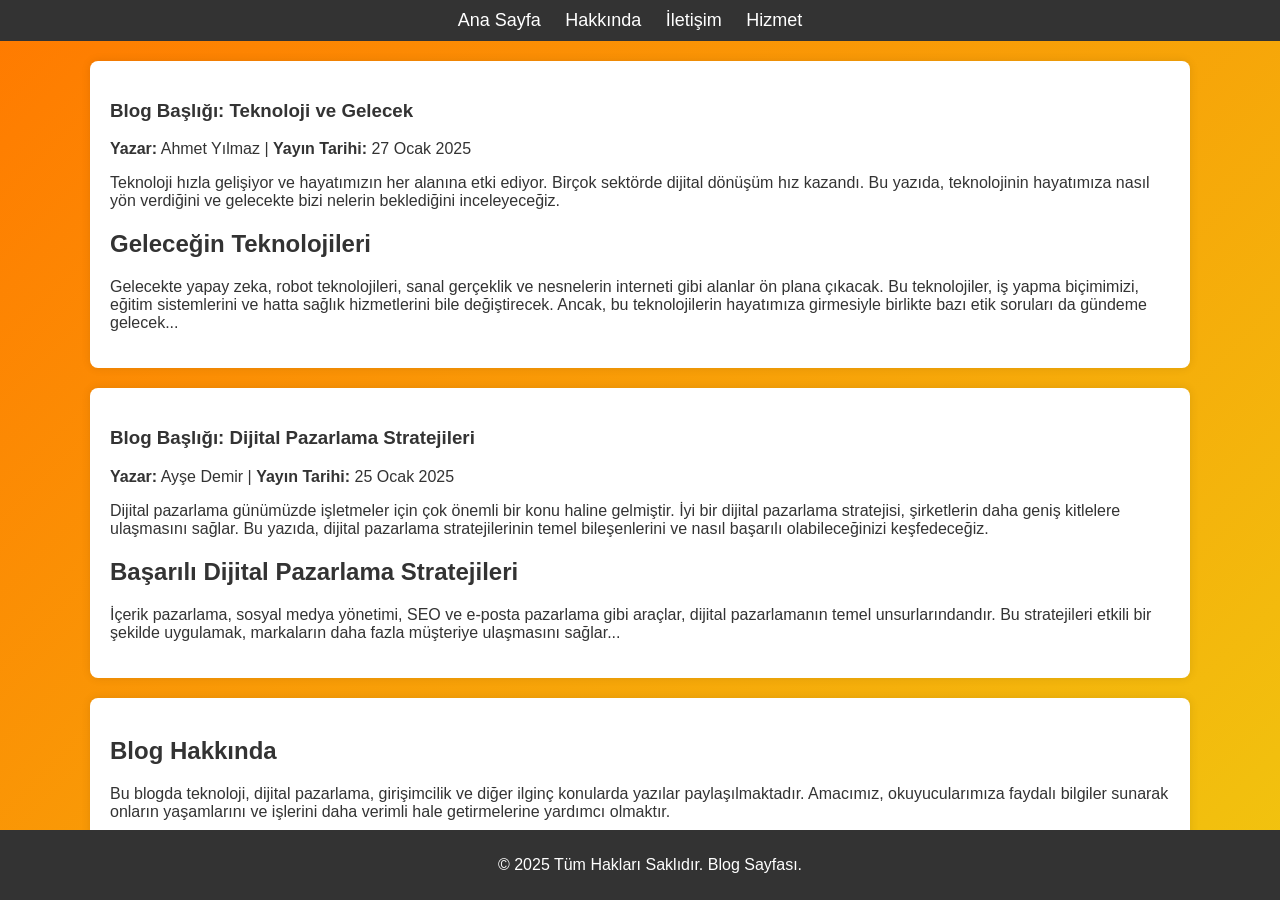
<file: blog.html>
<!DOCTYPE html>
<html lang="tr">
<head>
    <meta charset="UTF-8">
    <meta name="viewport" content="width=device-width, initial-scale=1.0">
    <title>Blog Sayfası</title>
    <style>
        /* Temel Stiller */
        body {
            font-family: Arial, sans-serif;
            margin: 0;
            padding: 0;
            background: linear-gradient(135deg, #ff7a00, #f1c40f); /* Renkli arka plan */
            color: #333;
        }

        header {
            background-color: #333;
            color: white;
            padding: 10px 0;
            text-align: center;
        }

        nav ul {
            list-style-type: none;
            margin: 0;
            padding: 0;
        }

        nav ul li {
            display: inline;
            margin-right: 20px;
        }

        nav ul li a {
            color: white;
            text-decoration: none;
            font-size: 18px;
        }

        nav ul li a:hover {
            text-decoration: underline;
        }

        /* Main Area */
        main {
            padding: 20px;
            max-width: 1100px;
            margin: 0 auto;
        }

        article {
            background-color: white;
            margin-bottom: 20px;
            padding: 20px;
            border-radius: 8px;
            box-shadow: 0 0 10px rgba(0, 0, 0, 0.1);
        }

        article h1 {
            color: #333;
        }

        /* Hakkında */
        #about {
            background-color: white;
            padding: 20px;
            border-radius: 8px;
            box-shadow: 0 0 10px rgba(0, 0, 0, 0.1);
            margin-bottom: 20px;
        }

        /* Footer */
        footer {
            background-color: #333;
            color: white;
            text-align: center;
            padding: 10px;
            position: fixed;
            width: 100%;
            bottom: 0;
        }
    </style>
</head>
<body>
    <header>
        <nav>
            <ul>
                <li><a href="index.html">Ana Sayfa</a></li>
                <li><a href="about.html">Hakkında</a></li>
                <li><a href="contact.html">İletişim</a></li>
                <li><a href="services.html">Hizmet</a></li>


            </ul>
        </nav>
    </header>

    <main>
        <section id="home">
            <article>
                <h1>Blog Başlığı: Teknoloji ve Gelecek</h1>
                <p><strong>Yazar:</strong> Ahmet Yılmaz | <strong>Yayın Tarihi:</strong> 27 Ocak 2025</p>
                <p>Teknoloji hızla gelişiyor ve hayatımızın her alanına etki ediyor. Birçok sektörde dijital dönüşüm hız kazandı. Bu yazıda, teknolojinin hayatımıza nasıl yön verdiğini ve gelecekte bizi nelerin beklediğini inceleyeceğiz.</p>
                <h2>Geleceğin Teknolojileri</h2>
                <p>Gelecekte yapay zeka, robot teknolojileri, sanal gerçeklik ve nesnelerin interneti gibi alanlar ön plana çıkacak. Bu teknolojiler, iş yapma biçimimizi, eğitim sistemlerini ve hatta sağlık hizmetlerini bile değiştirecek. Ancak, bu teknolojilerin hayatımıza girmesiyle birlikte bazı etik soruları da gündeme gelecek...</p>
            </article>

            <article>
                <h1>Blog Başlığı: Dijital Pazarlama Stratejileri</h1>
                <p><strong>Yazar:</strong> Ayşe Demir | <strong>Yayın Tarihi:</strong> 25 Ocak 2025</p>
                <p>Dijital pazarlama günümüzde işletmeler için çok önemli bir konu haline gelmiştir. İyi bir dijital pazarlama stratejisi, şirketlerin daha geniş kitlelere ulaşmasını sağlar. Bu yazıda, dijital pazarlama stratejilerinin temel bileşenlerini ve nasıl başarılı olabileceğinizi keşfedeceğiz.</p>
                <h2>Başarılı Dijital Pazarlama Stratejileri</h2>
                <p>İçerik pazarlama, sosyal medya yönetimi, SEO ve e-posta pazarlama gibi araçlar, dijital pazarlamanın temel unsurlarındandır. Bu stratejileri etkili bir şekilde uygulamak, markaların daha fazla müşteriye ulaşmasını sağlar...</p>
            </article>
        </section>

        <section id="about">
            <h1>Blog Hakkında</h1>
            <p>Bu blogda teknoloji, dijital pazarlama, girişimcilik ve diğer ilginç konularda yazılar paylaşılmaktadır. Amacımız, okuyucularımıza faydalı bilgiler sunarak onların yaşamlarını ve işlerini daha verimli hale getirmelerine yardımcı olmaktır.</p>
        </section>
    </main>

    <footer>
        <p>© 2025 Tüm Hakları Saklıdır. Blog Sayfası.</p>
    </footer>
</body>
</html>
</file>
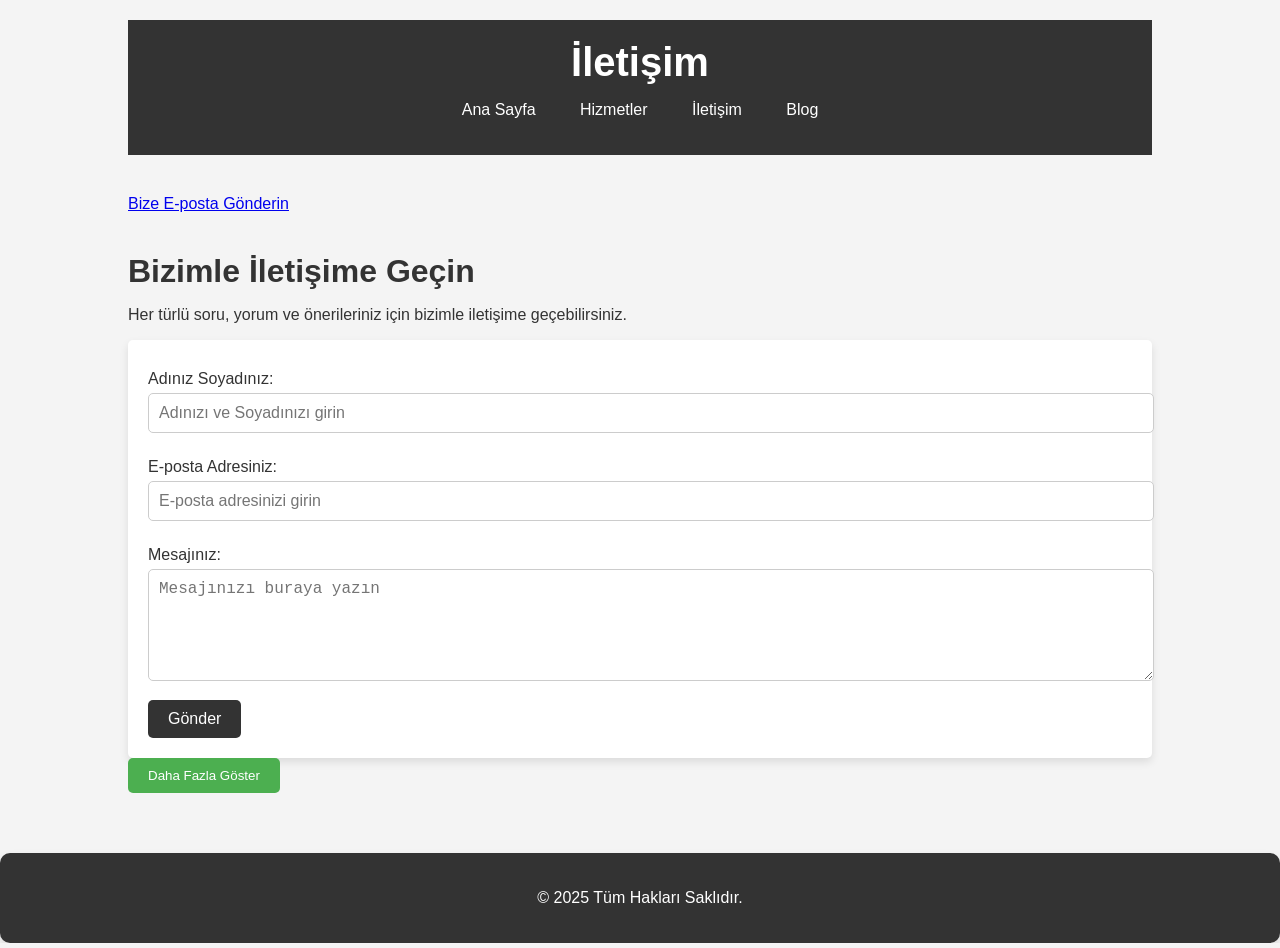
<file: contact.html>
<!DOCTYPE html>
<html lang="tr">
<head>
    <meta charset="UTF-8">
    <meta name="viewport" content="width=device-width, initial-scale=1.0">
    <title>İletişim</title>
    <style>
        body {
            font-family: Arial, sans-serif;
            margin: 0;
            padding: 0;
            background-color: #f4f4f4;
            color: #333;
        }

        .container {
            width: 80%;
            margin: 0 auto;
            padding: 20px;
        }

        header {
            text-align: center;
            padding: 20px 0;
            background-color: #333;
            color: #fff;
        }

        header nav ul {
            list-style-type: none;
            padding: 0;
            text-align: center;
        }

        header nav ul li {
            display: inline;
            margin: 0 20px;
        }

        header nav ul li a {
            color: #fff;
            text-decoration: none;
            font-size: 16px;
        }

        h1 {
            margin: 0;
            font-size: 2.5rem;
        }

        .contact-info {
            margin-top: 40px;
        }

        .contact-info h2 {
            font-size: 2rem;
            margin-bottom: 10px;
        }

        .contact-form {
            background-color: #fff;
            padding: 20px;
            border-radius: 5px;
            box-shadow: 0 4px 8px rgba(0, 0, 0, 0.1);
        }

        .contact-form label {
            display: block;
            margin: 10px 0 5px;
        }

        .contact-form input, .contact-form textarea {
            width: 100%;
            padding: 10px;
            margin-bottom: 15px;
            border: 1px solid #ccc;
            border-radius: 5px;
            font-size: 1rem;
        }

        .contact-form button {
            background-color: #333;
            color: #fff;
            border: none;
            padding: 10px 20px;
            border-radius: 5px;
            cursor: pointer;
            font-size: 1rem;
        }

        .contact-form button:hover {
            background-color: #555;
        }

        /* Daha Fazla Göster Butonu */
        #toggleButton {
            background-color: #4CAF50;
            color: white;
            padding: 10px 20px;
            border: none;
            border-radius: 5px;
            cursor: pointer;
        }

        #toggleButton:hover {
            background-color: #45a049;
        }

        /* Footer Düzenlemeleri */
        .footer {
            background-color: #333; /* Footer arka plan rengi */
            color: white;
            text-align: center;
            padding: 20px;
            margin-top: 40px;
            border-radius: 10px;
            box-shadow: 0 4px 8px rgba(0, 0, 0, 0.1);
        }

        /* Geçiş Butonu */
        .nav-button {
            background-color: #4CAF50;
            color: white;
            padding: 15px 25px;
            border: none;
            border-radius: 5px;
            font-size: 1.2rem;
            cursor: pointer;
            text-decoration: none;
            display: inline-block;
            margin-top: 20px;
        }

        .nav-button:hover {
            background-color: #45a049;
        }

    </style>
</head>
<body>

<div class="container">
    <header>
        <h1>İletişim</h1>
        <!-- Menü -->
        <nav>
            <ul>
                <li><a href="index.html">Ana Sayfa</a></li>
                <li><a href="services.html">Hizmetler</a></li>
                <li><a href="iletisim.html">İletişim</a></li>
                <li><a href="blog.html">Blog</a></li>
            </ul>
        </nav>
    </header>

    <!-- E-posta ile iletişim linki -->
    <div class="contact-info">
        <a href="mailto:iletisim@ornek.com" class="email-link">Bize E-posta Gönderin</a>
    </div>

    <div class="contact-info">
        <h2>Bizimle İletişime Geçin</h2>
        <p>Her türlü soru, yorum ve önerileriniz için bizimle iletişime geçebilirsiniz.</p>
    </div>

    <div class="contact-form">
        <form action="#" method="POST">
            <label for="name">Adınız Soyadınız:</label>
            <input type="text" id="name" name="name" placeholder="Adınızı ve Soyadınızı girin" required>

            <label for="email">E-posta Adresiniz:</label>
            <input type="email" id="email" name="email" placeholder="E-posta adresinizi girin" required>

            <label for="message">Mesajınız:</label>
            <textarea id="message" name="message" rows="5" placeholder="Mesajınızı buraya yazın" required></textarea>

            <button type="submit">Gönder</button>
        </form>
    </div>

    <!-- Daha Fazla Göster Butonu -->
    <div id="extraContent" style="display: none;">
        <p>Bu içerik "Daha Fazla Göster" butonuna basıldığında açılacaktır.</p>
    </div>

    <button id="toggleButton">Daha Fazla Göster</button>

</div>

<!-- Footer -->
<div class="footer">
    <p>&copy; 2025 Tüm Hakları Saklıdır.</p>


<!-- JavaScript -->
<script>
// "Daha Fazla Göster" butonunun işlevi
const toggleButton = document.getElementById('toggleButton');
const extraContent = document.getElementById('extraContent');

toggleButton.addEventListener('click', function() {
    if (extraContent.style.display === "none") {
        extraContent.style.display = "block";
        toggleButton.textContent = "Daha Az Göster";
    } else {
        extraContent.style.display = "none";
        toggleButton.textContent = "Daha Fazla Göster";
    }
});
</script>

</body>
</html>
</file>
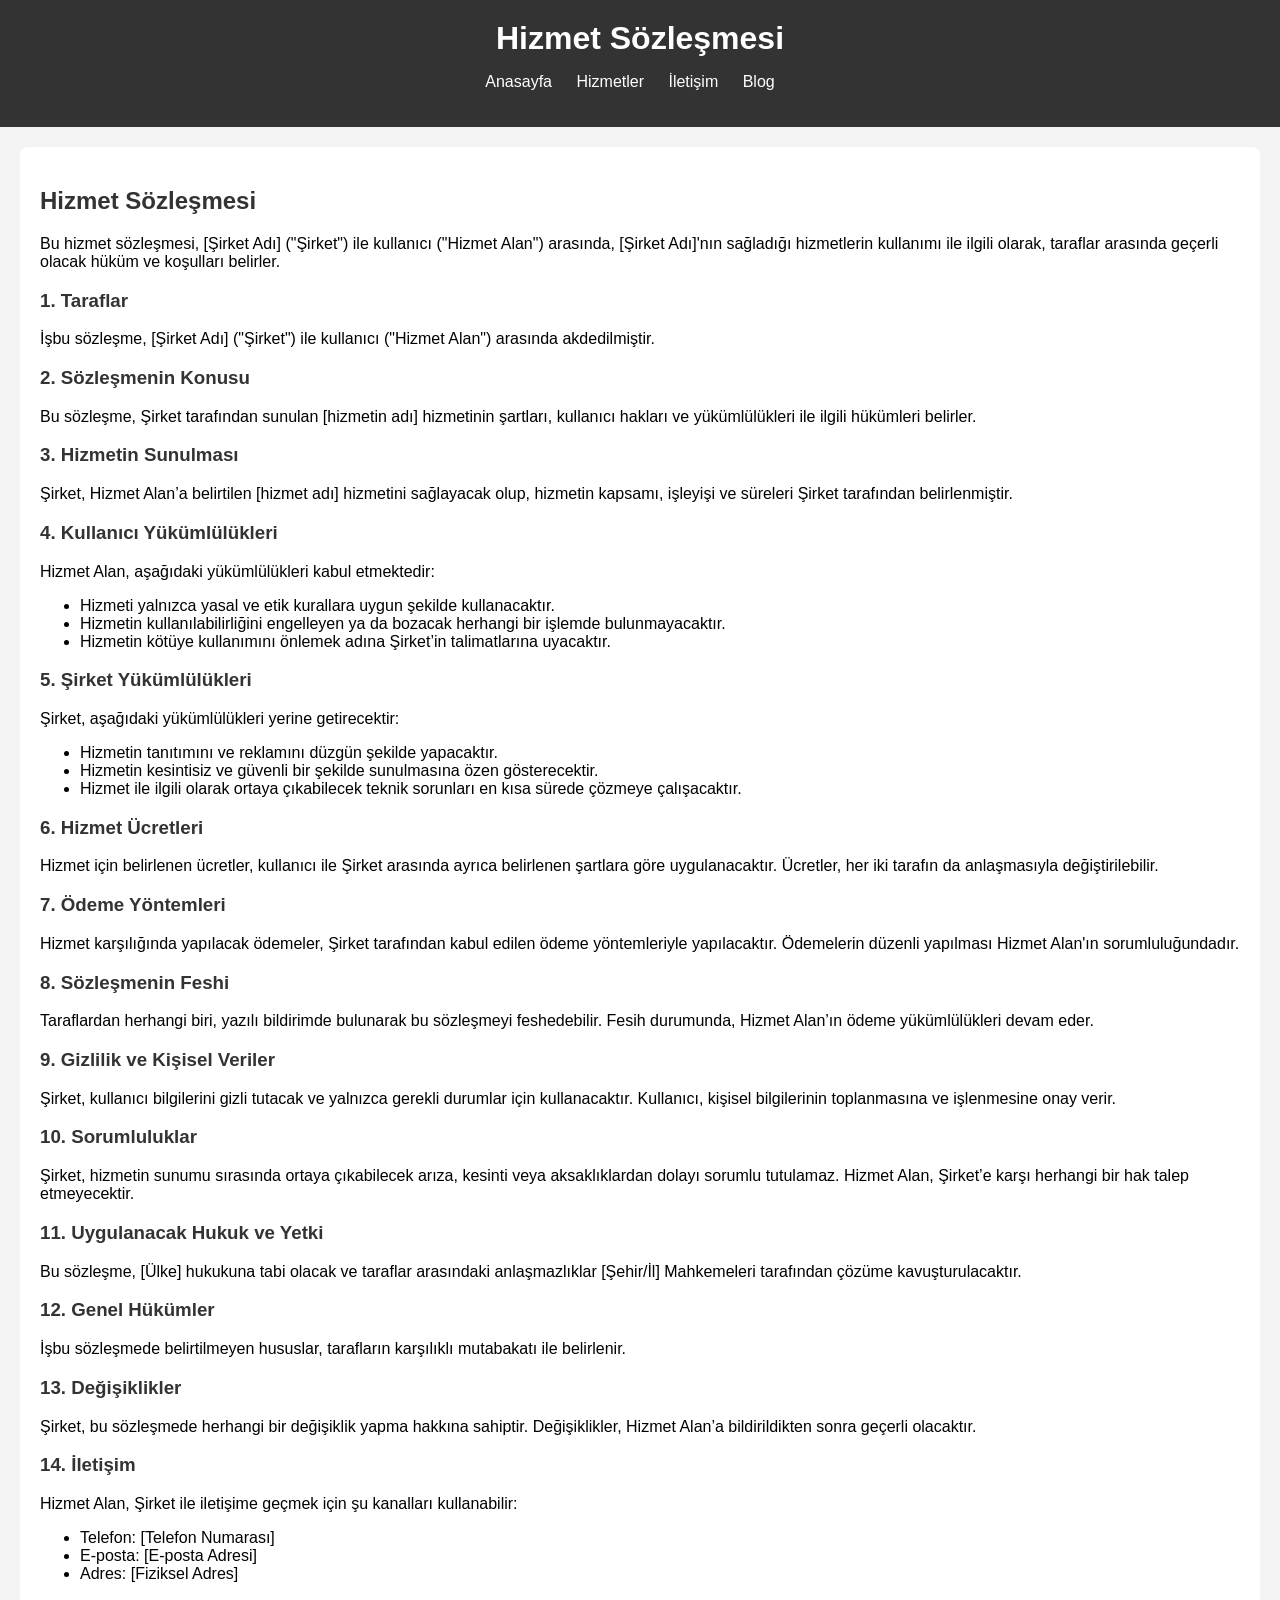
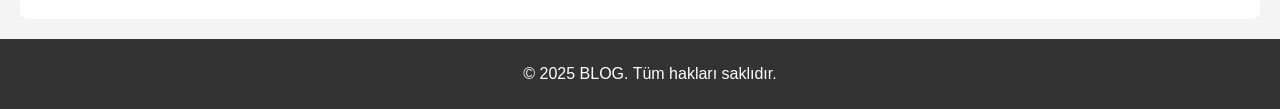
<file: hizmet.html>
<!DOCTYPE html>
<html lang="tr">
<head>
    <meta charset="UTF-8">
    <meta name="viewport" content="width=device-width, initial-scale=1.0">
    <title>Hizmet Sözleşmesi</title>
    <style>
        /* Temel stil ayarları */
        body {
            font-family: Arial, sans-serif;
            margin: 0;
            padding: 0;
            background-color: #f4f4f4;
            display: flex;
            flex-direction: column;
            min-height: 100vh; /* Sayfanın en az 100% yüksekliğinde olmasını sağlar */
        }

        /* Header */
        header {
            background-color: #333;
            color: white;
            padding: 20px;
            text-align: center;
        }

        header h1 {
            margin: 0;
        }

        nav ul {
            list-style-type: none;
            padding: 0;
        }

        nav ul li {
            display: inline;
            margin-right: 20px;
        }

        nav ul li a {
            color: white;
            text-decoration: none;
        }

        /* Ana içerik */
        .sozlesme-icerik {
            background-color: white;
            padding: 20px;
            margin: 20px;
            border-radius: 8px;
            flex: 1; /* İçeriğin büyümesine izin verir */
        }

        .sozlesme-icerik h2, .sozlesme-icerik h3 {
            color: #333;
        }

        /* Footer */
        footer {
            background-color: #333;
            color: white;
            padding: 10px;
            text-align: center;
            width: 100%;
        }

        footer nav ul {
            list-style-type: none;
            padding: 0;
        }

        footer nav ul li {
            display: inline;
            margin-right: 20px;
        }

        footer nav ul li a {
            color: white;
            text-decoration: none;
        }
    </style>
</head>
<body>

    <!-- Header -->
    <header>
        <h1>Hizmet Sözleşmesi</h1>
        <nav>
            <ul>
                <li><a href="index.html">Anasayfa</a></li>
                <li><a href="services.html">Hizmetler</a></li>
                <li><a href="iletisim.html">İletişim</a></li>
                <li><a href="blog.html">Blog</a></li>

            </ul>
        </nav>
    </header>

    <!-- Ana içerik -->
    <section class="sozlesme-icerik">
        <h2>Hizmet Sözleşmesi</h2>
        
        <p>Bu hizmet sözleşmesi, [Şirket Adı] ("Şirket") ile kullanıcı ("Hizmet Alan") arasında, [Şirket Adı]'nın sağladığı hizmetlerin kullanımı ile ilgili olarak, taraflar arasında geçerli olacak hüküm ve koşulları belirler.</p>

        <h3>1. Taraflar</h3>
        <p>İşbu sözleşme, [Şirket Adı] ("Şirket") ile kullanıcı ("Hizmet Alan") arasında akdedilmiştir.</p>

        <h3>2. Sözleşmenin Konusu</h3>
        <p>Bu sözleşme, Şirket tarafından sunulan [hizmetin adı] hizmetinin şartları, kullanıcı hakları ve yükümlülükleri ile ilgili hükümleri belirler.</p>

        <h3>3. Hizmetin Sunulması</h3>
        <p>Şirket, Hizmet Alan’a belirtilen [hizmet adı] hizmetini sağlayacak olup, hizmetin kapsamı, işleyişi ve süreleri Şirket tarafından belirlenmiştir.</p>

        <h3>4. Kullanıcı Yükümlülükleri</h3>
        <p>Hizmet Alan, aşağıdaki yükümlülükleri kabul etmektedir:
            <ul>
                <li>Hizmeti yalnızca yasal ve etik kurallara uygun şekilde kullanacaktır.</li>
                <li>Hizmetin kullanılabilirliğini engelleyen ya da bozacak herhangi bir işlemde bulunmayacaktır.</li>
                <li>Hizmetin kötüye kullanımını önlemek adına Şirket’in talimatlarına uyacaktır.</li>
            </ul>
        </p>

        <h3>5. Şirket Yükümlülükleri</h3>
        <p>Şirket, aşağıdaki yükümlülükleri yerine getirecektir:
            <ul>
                <li>Hizmetin tanıtımını ve reklamını düzgün şekilde yapacaktır.</li>
                <li>Hizmetin kesintisiz ve güvenli bir şekilde sunulmasına özen gösterecektir.</li>
                <li>Hizmet ile ilgili olarak ortaya çıkabilecek teknik sorunları en kısa sürede çözmeye çalışacaktır.</li>
            </ul>
        </p>

        <h3>6. Hizmet Ücretleri</h3>
        <p>Hizmet için belirlenen ücretler, kullanıcı ile Şirket arasında ayrıca belirlenen şartlara göre uygulanacaktır. Ücretler, her iki tarafın da anlaşmasıyla değiştirilebilir.</p>

        <h3>7. Ödeme Yöntemleri</h3>
        <p>Hizmet karşılığında yapılacak ödemeler, Şirket tarafından kabul edilen ödeme yöntemleriyle yapılacaktır. Ödemelerin düzenli yapılması Hizmet Alan'ın sorumluluğundadır.</p>

        <h3>8. Sözleşmenin Feshi</h3>
        <p>Taraflardan herhangi biri, yazılı bildirimde bulunarak bu sözleşmeyi feshedebilir. Fesih durumunda, Hizmet Alan’ın ödeme yükümlülükleri devam eder.</p>

        <h3>9. Gizlilik ve Kişisel Veriler</h3>
        <p>Şirket, kullanıcı bilgilerini gizli tutacak ve yalnızca gerekli durumlar için kullanacaktır. Kullanıcı, kişisel bilgilerinin toplanmasına ve işlenmesine onay verir.</p>

        <h3>10. Sorumluluklar</h3>
        <p>Şirket, hizmetin sunumu sırasında ortaya çıkabilecek arıza, kesinti veya aksaklıklardan dolayı sorumlu tutulamaz. Hizmet Alan, Şirket’e karşı herhangi bir hak talep etmeyecektir.</p>

        <h3>11. Uygulanacak Hukuk ve Yetki</h3>
        <p>Bu sözleşme, [Ülke] hukukuna tabi olacak ve taraflar arasındaki anlaşmazlıklar [Şehir/İl] Mahkemeleri tarafından çözüme kavuşturulacaktır.</p>

        <h3>12. Genel Hükümler</h3>
        <p>İşbu sözleşmede belirtilmeyen hususlar, tarafların karşılıklı mutabakatı ile belirlenir.</p>

        <h3>13. Değişiklikler</h3>
        <p>Şirket, bu sözleşmede herhangi bir değişiklik yapma hakkına sahiptir. Değişiklikler, Hizmet Alan’a bildirildikten sonra geçerli olacaktır.</p>

        <h3>14. İletişim</h3>
        <p>Hizmet Alan, Şirket ile iletişime geçmek için şu kanalları kullanabilir:
            <ul>
                <li>Telefon: [Telefon Numarası]</li>
                <li>E-posta: [E-posta Adresi]</li>
                <li>Adres: [Fiziksel Adres]</li>
            </ul>
        </p>
    </section>

    <!-- Footer -->
    <footer>
        <p>&copy; 2025 BLOG. Tüm hakları saklıdır.</p>
    </footer>

</body>
</html>
</file>
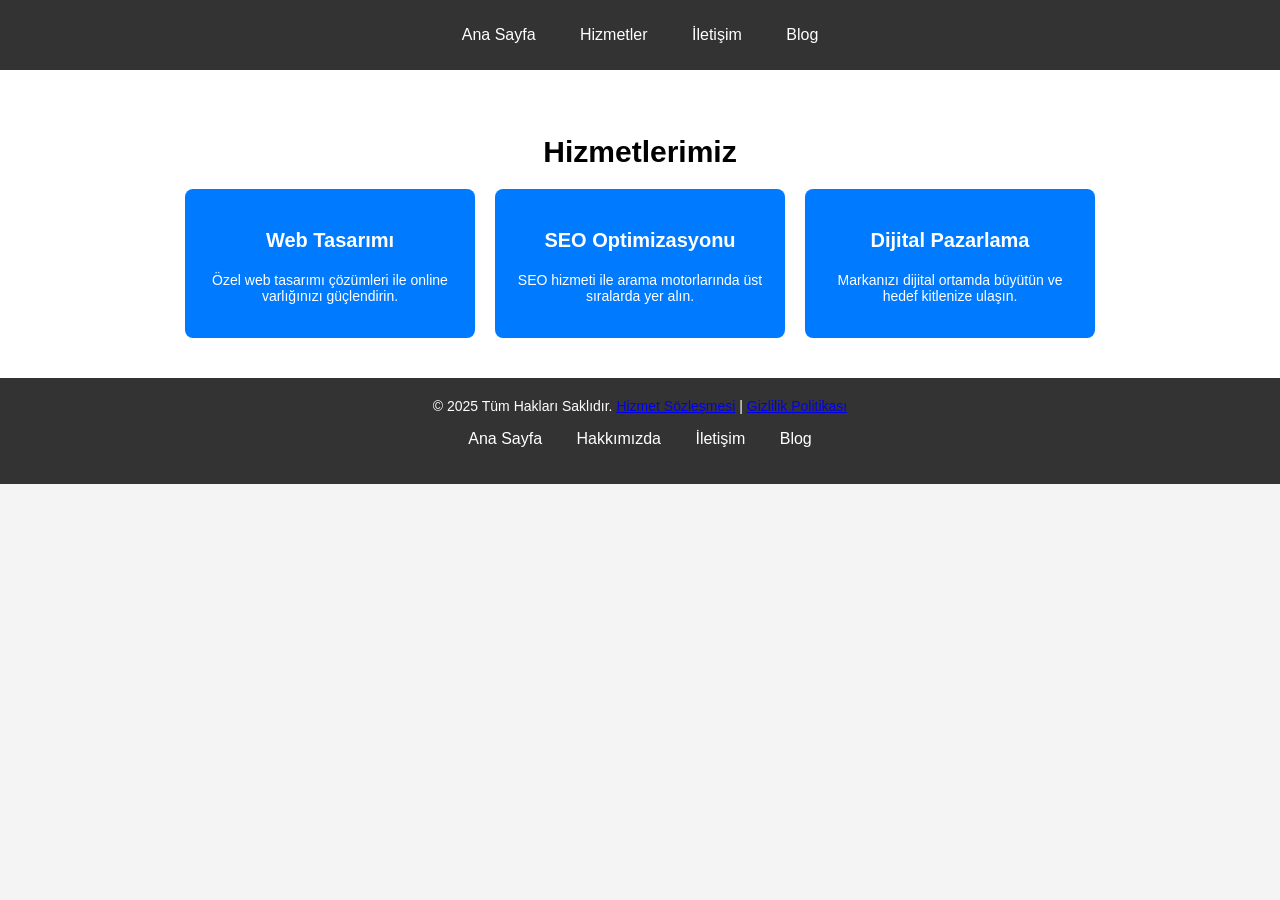
<file: services.html>
<!DOCTYPE html>
<html lang="tr">
<head>
    <meta charset="UTF-8">
    <meta name="viewport" content="width=device-width, initial-scale=1.0">
    <title>Site Başlığı</title>
    <style>
        /* Genel stil */
        body {
            font-family: Arial, sans-serif;
            margin: 0;
            padding: 0;
            box-sizing: border-box;
            background-color: #f4f4f4;
        }

        /* Header stili */
        header {
            background-color: #333;
            color: #fff;
            padding: 10px 0;
        }

        nav ul {
            list-style-type: none;
            padding: 0;
            text-align: center;
        }

        nav ul li {
            display: inline;
            margin: 0 20px;
        }

        nav ul li a {
            color: #fff;
            text-decoration: none;
            font-size: 16px;
        }

        /* Hizmetler kısmı */
        .hizmetler {
            background-color: #fff;
            padding: 40px 20px;
            text-align: center;
        }

        .hizmetler h2 {
            font-size: 30px;
            margin-bottom: 20px;
        }

        .hizmetler-container {
            display: flex;
            justify-content: center;
            gap: 20px;
        }

        .hizmet {
            background-color: #007BFF;
            color: #fff;
            padding: 20px;
            border-radius: 8px;
            width: 250px;
        }

        .hizmet h3 {
            font-size: 20px;
        }

        .hizmet p {
            font-size: 14px;
            margin-top: 10px;
        }

        /* Footer kısmı */
        footer {
            background-color: #333;
            color: #fff;
            padding: 20px;
            text-align: center;
        }

        footer p {
            margin: 0;
            font-size: 14px;
        }

        footer nav ul {
            list-style-type: none;
            padding: 0;
        }

        footer nav ul li {
            display: inline;
            margin: 0 15px;
        }

        footer nav ul li a {
            color: #fff;
            text-decoration: none;
        }

        footer nav ul li a:hover {
            text-decoration: underline;
        }
    </style>
</head>
<body>

    <!-- Header -->
    <header>
        <nav>
            <ul>
                <li><a href="index.html">Ana Sayfa</a></li>
                <li><a href="services.html">Hizmetler</a></li>
                <li><a href="contact.html">İletişim</a></li>
                <li><a href="blog.html">Blog</a></li>

            </ul>
        </nav>
    </header>

    <!-- Hizmetler Kısmı -->
    <section id="hizmetler" class="hizmetler">
        <h2>Hizmetlerimiz</h2>
        <div class="hizmetler-container">
            <div class="hizmet">
                <h3>Web Tasarımı</h3>
                <p>Özel web tasarımı çözümleri ile online varlığınızı güçlendirin.</p>
            </div>
            <div class="hizmet">
                <h3>SEO Optimizasyonu</h3>
                <p>SEO hizmeti ile arama motorlarında üst sıralarda yer alın.</p>
            </div>
            <div class="hizmet">
                <h3>Dijital Pazarlama</h3>
                <p>Markanızı dijital ortamda büyütün ve hedef kitlenize ulaşın.</p>
            </div>
        </div>
    </section>

    <!-- Footer -->
    <footer>
        <p>&copy; 2025 Tüm Hakları Saklıdır. <a href="hizmet.html">Hizmet Sözleşmesi</a> | <a href="#">Gizlilik Politikası</a></p>
        <nav>
            <ul>
                <li><a href="index.html">Ana Sayfa</a></li>
                <li><a href="about.html">Hakkımızda</a></li>
                <li><a href="contact.html">İletişim</a></li>
                <li><a href="blog.html">Blog</a></li>

            </ul>
        </nav>
    </footer>

</body>
</html>
</file>
